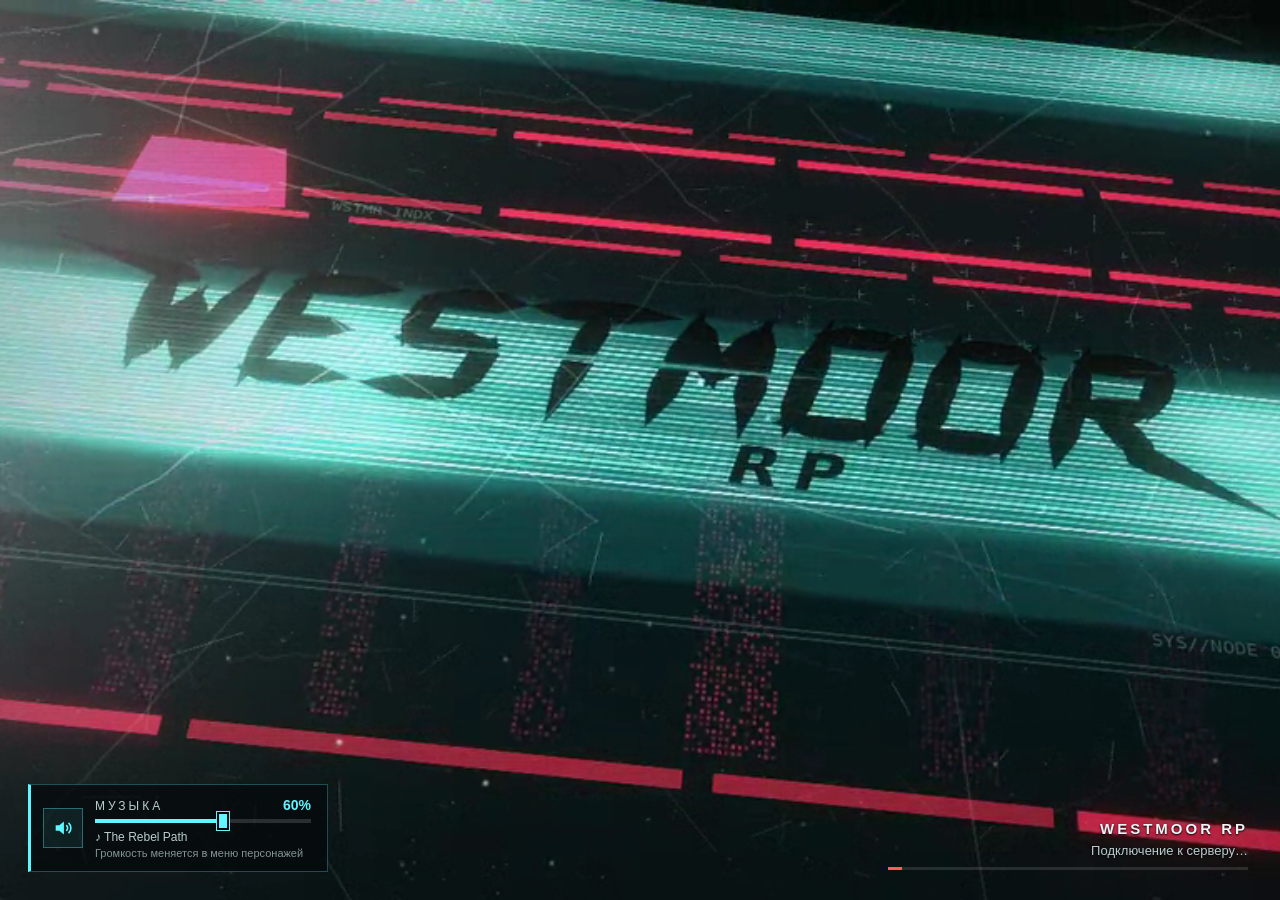
<file: index.html>
<!DOCTYPE html>
<html lang="ru">
<head>
<meta charset="utf-8">
<title>Westmoor RP</title>
<link rel="preload" href="media/poster.jpg" as="image">
<link rel="stylesheet" href="wm.css">
</head>
<body>

<video id="loop" muted loop playsinline autoplay preload="auto" poster="media/poster.jpg"></video>

<!-- громкость музыки: левый нижний угол -->
<div id="vol" class="vol">
    <button id="mute" class="vol-btn" title="Выключить / включить музыку">
        <svg viewBox="0 0 24 24" width="22" height="22" aria-hidden="true">
            <path class="spk" d="M4 9h4l5-4v14l-5-4H4z"/>
            <path class="w1" d="M16 9.5a3.5 3.5 0 0 1 0 5"/>
            <path class="w2" d="M18.5 7a7 7 0 0 1 0 10"/>
            <path class="x" d="M16 9l5 6M21 9l-5 6"/>
        </svg>
    </button>
    <div class="vol-body">
        <div class="vol-top">
            <span class="vol-label">МУЗЫКА</span>
            <span id="volPct" class="vol-pct">60%</span>
        </div>
        <input id="volRange" type="range" min="0" max="100" step="1" value="60">
        <div id="track" class="vol-track">&nbsp;</div>
        <div class="vol-hint">Громкость меняется в меню персонажей</div>
    </div>
</div>

<!-- статус загрузки: правый нижний угол -->
<div id="status" class="status">
    <div id="server" class="status-server">WESTMOOR RP</div>
    <div id="statusText" class="status-text">Подключение к серверу…</div>
    <div class="bar"><div id="barFill" class="bar-fill"></div></div>
</div>

<script src="wm.js"></script>
<script>
(function () {
    "use strict";

    // ---------- видео: сразу потоком (без ожидания всего файла), затем бесконечный цикл ----------
    // Браузер GMod (Chromium 86) НЕ умеет H.264 — основной файл WebM (VP9), MP4 — запасной.
    // Ролик короткий: после первого прохода он целиком в буфере, цикл крутится из памяти.
    var video = document.getElementById("loop");
    var SOURCES = ["media/loop.webm?v=3", "media/loop.mp4"]; // ?v= — менять при замене видео (кэш GitHub)
    var srcIdx = 0;
    function showVideo() { document.body.classList.add("video-on"); }
    video.addEventListener("playing", showVideo);
    // диагностика: пишется в GarrysMod/chromium.log (строки с [westmoor])
    function log(s) { try { console.log("[westmoor] " + s); } catch (e) {} }
    log("start " + location.href + " | " + navigator.userAgent);
    log("canPlay mp4/h264=" + video.canPlayType('video/mp4; codecs="avc1.640028"') +
        " webm/vp8=" + video.canPlayType('video/webm; codecs="vp8"') +
        " mp3=" + new Audio().canPlayType("audio/mpeg") +
        " ogg=" + new Audio().canPlayType('audio/ogg; codecs="vorbis"'));
    video.addEventListener("error", function () {
        log("video error code=" + (video.error && video.error.code) + " msg=" + (video.error && video.error.message) + " src=" + String(video.src).slice(0, 60));
        if (srcIdx + 1 < SOURCES.length) { srcIdx++; setVideo(SOURCES[srcIdx]); } // следующий формат
    });
    var loggedPlay = false;
    video.addEventListener("playing", function () { if (!loggedPlay) { loggedPlay = true; log("video playing"); } });
    WM.log = log;
    function setVideo(src) {
        log("video src " + String(src).slice(0, 60));
        video.src = src;
        var p = video.play();
        if (p && p.catch) p.catch(function (e) { log("video play() rejected: " + e); });
    }
    // пропускаем форматы, которые браузер точно не умеет
    while (srcIdx + 1 < SOURCES.length &&
           video.canPlayType(/\.webm/.test(SOURCES[srcIdx]) ? 'video/webm; codecs="vp8"' : 'video/mp4; codecs="avc1.640028"') === "") srcIdx++;
    setVideo(SOURCES[srcIdx]);
    // если цикл вдруг встал (например, после долгого фриза игры) — толкаем
    setInterval(function () {
        if (video.src && video.paused) { var p = video.play(); if (p && p.catch) p.catch(function () {}); }
    }, 1000);

    // ---------- громкость ----------
    var range = document.getElementById("volRange");
    var pct = document.getElementById("volPct");
    var mute = document.getElementById("mute");
    var trackEl = document.getElementById("track");
    var box = document.getElementById("vol");
    var lastNonZero = 0.6;

    function render(v) {
        var p = Math.round(v * 100);
        range.value = p;
        pct.textContent = p ? p + "%" : "ВЫКЛ";
        range.style.backgroundSize = p + "% 100%";
        box.className = "vol" + (p === 0 ? " muted" : (p < 45 ? " low" : ""));
        if (p > 0) lastNonZero = v;
    }
    WM.onTrack = function (title) { trackEl.textContent = "♪ " + title; };

    range.addEventListener("input", function () { var v = range.value / 100; WM.setVolume(v); render(v); });
    mute.addEventListener("click", function () {
        var v = WM.volume > 0 ? 0 : (lastNonZero > 0.02 ? lastNonZero : 0.6);
        WM.setVolume(v); render(v);
    });
    box.addEventListener("wheel", function (e) {
        e.preventDefault();
        var v = Math.max(0, Math.min(1, WM.volume + (e.deltaY < 0 ? 0.05 : -0.05)));
        WM.setVolume(v); render(v);
    });

    // Громкость, сохранённая в прошлый раз. Браузер игры не хранит данные между запусками,
    // поэтому игра (cl_music.lua) пишет её в картинку data/westmoor_loading/vol.png:
    // ширина картинки = громкость в процентах + 1.
    function startMusic(v) {
        WM.setVolume(v, true);
        render(v);
        WM.start("loading");
    }
    var stored = WM.storedVolume(); // тот же запуск игры (сменили карту / переподключились)
    if (stored !== null) {
        startMusic(stored);
    } else {
        var started = false;
        var img = new Image();
        var t = setTimeout(function () { if (!started) { started = true; startMusic(0.6); } }, 300);
        img.onload = function () {
            if (started) return;
            started = true; clearTimeout(t);
            var w = img.naturalWidth - 1;
            WM.log && WM.log("saved volume png=" + w);
            startMusic(w >= 0 && w <= 100 ? w / 100 : 0.6);
        };
        img.onerror = function () { WM.log && WM.log("saved volume png not readable"); if (!started) { started = true; clearTimeout(t); startMusic(0.6); } };
        img.src = "asset://garrysmod/data/westmoor_loading/vol.png?" + Date.now();
    }

    // ---------- вызовы игры ----------
    var statusText = document.getElementById("statusText");
    var fill = document.getElementById("barFill");
    var total = 0, needed = 0, got = 0;
    function progress() {
        if (needed > 0) fill.style.width = Math.min(100, Math.round(got / needed * 100)) + "%";
    }

    window.GameDetails = function (servername, serverurl, mapname, maxplayers, steamid, gamemode, volume, lang, gamemodeNice) {
        if (servername) document.getElementById("server").textContent = servername;
        var m = parseFloat(volume);
        if (!isNaN(m)) WM.setMaster(m);
    };
    window.SetFilesTotal = function (n) { total = n; };
    window.SetFilesNeeded = function (n) { needed = n; got = 0; progress(); };
    window.DownloadingFile = function (name) {
        got++;
        progress();
        statusText.textContent = "Загрузка: " + String(name).split("/").pop();
    };
    var NICE = {
        "Workshop Complete": "Workshop загружен",
        "Sending client info": "Отправка данных клиента…",
        "Client info sent!": "Данные отправлены",
        "Received all Lua files we needed!": "Lua-файлы получены",
        "No files to request!": "Все файлы на месте",
        "Starting Lua...": "Запуск Lua…",
        "Retrieving server info": "Получение данных сервера…",
        "Mounting Addons": "Подключение аддонов…",
        "Loading materials": "Загрузка материалов…",
        "Precaching models": "Подготовка моделей…",
        "Precaching sounds": "Подготовка звуков…"
    };
    window.SetStatusChanged = function (s) {
        statusText.textContent = NICE[s] || s;
        if (s === "Sending client info" || s === "Starting Lua...") fill.style.width = "100%";
    };
})();
</script>
</body>
</html>
</file>
<file: wm.css>
/* Westmoor RP — загрузочный экран.
   Только дешёвые для отрисовки вещи: без blur/backdrop-filter, без бесконечных CSS-анимаций,
   переходы — только opacity/background-size. Так видео и интерфейс не дёргаются. */
:root {
    --teal: #5ef6ff;
    --red: #ff5c54;
    --ink: #05070a;
    --text: #e8f6f7;
    --muted: #b9cdd0;
}
* { box-sizing: border-box; margin: 0; padding: 0; }
html, body {
    width: 100%; height: 100%; overflow: hidden;
    background: var(--ink) url("media/poster.jpg") center / cover no-repeat;
    color: var(--text);
    font-family: "Bahnschrift", "Segoe UI", Arial, sans-serif;
    user-select: none; -webkit-user-select: none;
    cursor: default;
}

/* только зацикленное видео на весь экран, без затемнений и логотипов */
#loop {
    position: fixed; top: 0; right: 0; bottom: 0; left: 0; width: 100%; height: 100%;
    object-fit: cover;
}

/* ---------- громкость (левый нижний угол) ---------- */
.vol {
    position: fixed; left: 28px; bottom: 28px;
    display: flex; align-items: center; gap: 12px;
    width: 300px; padding: 12px 16px 12px 12px;
    background: rgba(5, 9, 12, .72);
    border: 1px solid rgba(94, 246, 255, .28);
    border-left: 3px solid var(--teal);
}
.vol-btn {
    flex: none; width: 40px; height: 40px;
    display: flex; align-items: center; justify-content: center;
    background: rgba(94, 246, 255, .08);
    border: 1px solid rgba(94, 246, 255, .35);
    color: var(--teal); cursor: pointer; outline: none;
}
.vol-btn:hover { background: rgba(94, 246, 255, .18); }
.vol-btn svg { fill: none; stroke: currentColor; stroke-width: 1.8; stroke-linecap: round; stroke-linejoin: round; }
.vol-btn .spk { fill: currentColor; stroke: none; }
.vol-btn .x { display: none; }
.vol.low .w2 { display: none; }
.vol.muted .vol-btn { color: var(--red); border-color: rgba(255, 92, 84, .5); background: rgba(255, 92, 84, .08); }
.vol.muted .w1, .vol.muted .w2 { display: none; }
.vol.muted .x { display: inline; }

.vol-body { flex: 1; min-width: 0; }
.vol-top { display: flex; justify-content: space-between; align-items: baseline; margin-bottom: 6px; }
.vol-label { font-size: 12px; letter-spacing: 3px; color: var(--muted); }
.vol-pct { font-size: 14px; font-weight: 700; color: var(--teal); }
.vol.muted .vol-pct { color: var(--red); }
.vol-track {
    margin-top: 7px; font-size: 12px; color: var(--muted);
    white-space: nowrap; overflow: hidden; text-overflow: ellipsis;
}

/* ползунок */
input[type=range] {
    -webkit-appearance: none; appearance: none;
    display: block; width: 100%; height: 4px; cursor: pointer; outline: none;
    background: rgba(255, 255, 255, .14) linear-gradient(var(--teal), var(--teal)) no-repeat;
    background-size: 60% 100%;
}
input[type=range]::-webkit-slider-thumb {
    -webkit-appearance: none; appearance: none;
    width: 12px; height: 18px; margin-top: 0;
    background: var(--teal); border: 2px solid var(--ink);
    box-shadow: 0 0 0 1px var(--teal);
}
.vol.muted input[type=range]::-webkit-slider-thumb { background: var(--red); box-shadow: 0 0 0 1px var(--red); }

/* ---------- статус загрузки (правый нижний угол) ---------- */
.status {
    position: fixed; right: 32px; bottom: 30px; width: 360px;
    text-align: right;
}
.status-server { text-shadow: 0 1px 2px #000; font-size: 15px; font-weight: 700; letter-spacing: 3px; color: var(--text); text-transform: uppercase;
    white-space: nowrap; overflow: hidden; text-overflow: ellipsis; }
.status-text { text-shadow: 0 1px 2px #000; margin: 6px 0 9px; font-size: 13px; color: var(--muted);
    white-space: nowrap; overflow: hidden; text-overflow: ellipsis; }
.bar { height: 3px; background: rgba(255, 255, 255, .12); }
.bar-fill { height: 100%; width: 4%; background: var(--red); transition: width .4s ease; }

@media (max-width: 900px) {
    .status { width: 240px; }
    .vol { width: 260px; }
}

/* GMod выключает мышь на загрузочном экране — ползунок здесь только показывает громкость,
   меняется она в меню персонажей (сохраняется и для следующей загрузки) */
.vol, .vol * { pointer-events: none; cursor: default; }
.vol-hint { margin-top: 3px; font-size: 11px; color: rgba(185, 205, 208, .7); }
</file>
